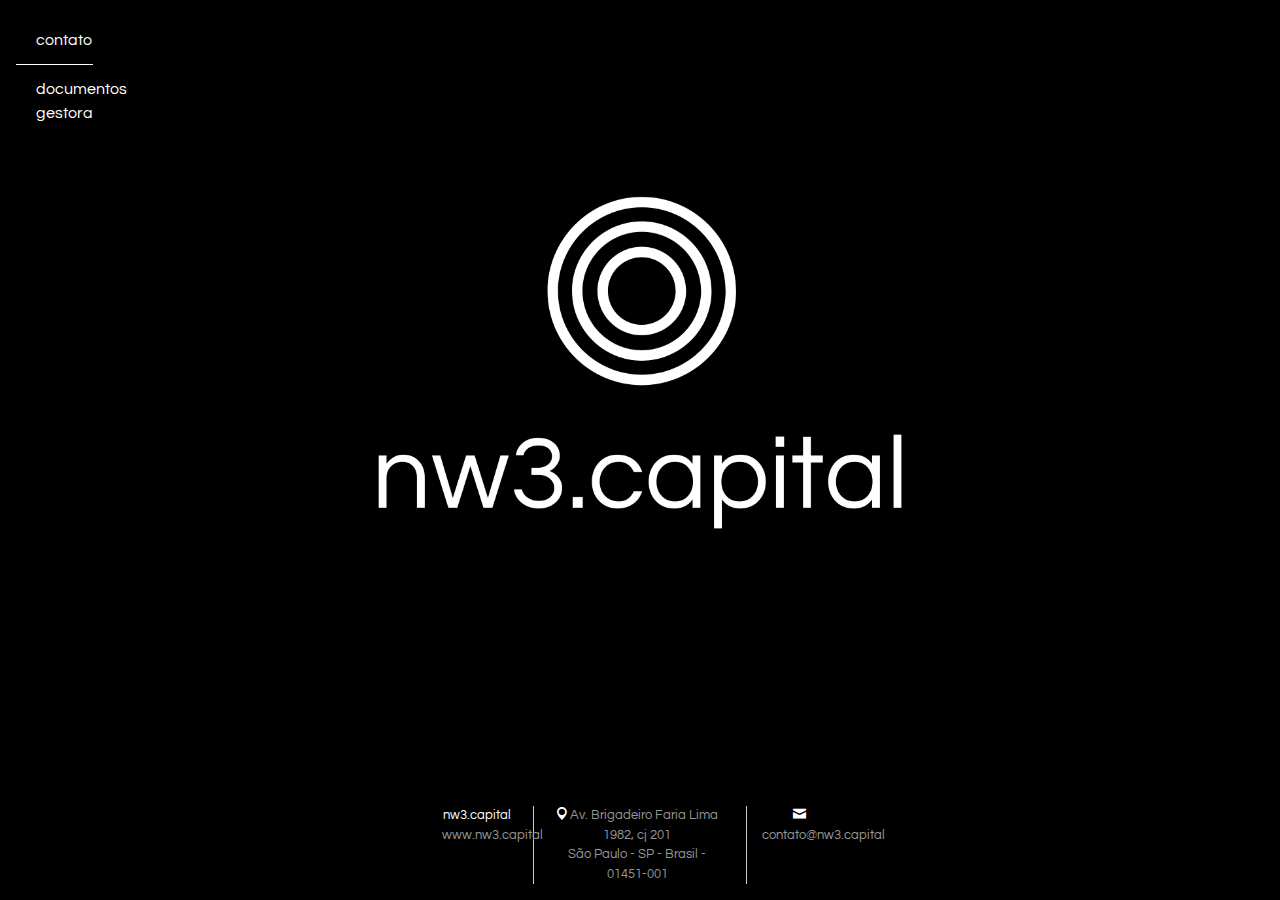
<file: index.html>
<!doctype html>
<html lang="pt-br">
  <head>
    <meta charset="utf-8">
    <meta name="viewport" content="width=device-width, initial-scale=1, shrink-to-fit=no">
    <meta name="description" content="">
    <meta name="author" content="">
    
    <title>nw3 capital</title>

    <!-- Bootstrap core CSS -->
    <link href="css/bootstrap.min.css" rel="stylesheet">
    <link href="css/open-iconic-bootstrap.css" rel="stylesheet">

    <!-- Custom styles for this template -->
    <link href="css/cover.css" rel="stylesheet">
    <link href="https://fonts.googleapis.com/css?family=Questrial" rel="stylesheet">
    
    <!-- Global site tag (gtag.js) - Google Analytics -->
    <script async src="https://www.googletagmanager.com/gtag/js?id=UA-118889282-1"></script>
    <script>
      window.dataLayer = window.dataLayer || [];
      function gtag(){dataLayer.push(arguments);}
      gtag('js', new Date());

      gtag('config', 'UA-118889282-1');
    </script>

    
  </head>

  <body class="text-center">


    <div class="container-fluid d-flex w-100 h-100 p-3 mx-auto flex-column">

      <div class="row">
        <div class="col-md-1">
          <ul class="list-group list-group-flush">
            <li class="list-group-item first-menu"><a style="color: white;" href="mailto:contato@nw3.capital">contato</a></li>
            <li class="list-group-item first-menu">
                <a style="color: white;" data-toggle="collapse" href="#documents" role="button" aria-expanded="false" aria-controls="documents">documentos gestora</a>
            </li>
          
        </ul>
        </div>
      </div>
      <div class="row">
        <div class="col-md-3">
          <div id="documents" class="collapse" style="position: absolute;">
                <ul class="list-group list-group-flush">
                  <li class="list-group-item text-left documents-menu"><a target="_blank" style="color: white;" href="files/NW3 Capital - Código de Ética.pdf"><span class="oi oi-document"></span> Código de Ética</a></li>
                  <li class="list-group-item text-left documents-menu"><a target="_blank" style="color: white;" href="files/NW3 Capital - Política de Distribuição.pdf"><span class="oi oi-document"></span> Política de Distribuição</a></li>
                  <li class="list-group-item text-left documents-menu"><a target="_blank" style="color: white;" href="files/NW3 Capital - Política de Gestão de Risco.pdf"><span class="oi oi-document"></span> Política de Gestão de Risco</a></li>
                  <li class="list-group-item text-left documents-menu"><a target="_blank" style="color: white;" href="files/NW3 Capital - Política de Negociação de Valores Mobiliários por Administradores.pdf"><span class="oi oi-document"></span> Política de Negociação de Valores Mobiliários por Administradores, Empregados, Colaboradores e pela Própria Empresa</a></li>
                  <li class="list-group-item text-left documents-menu"><a target="_blank" style="color: white;" href="files/NW3 Capital - Política de Prevenção e Combate à Lavagem de Dinheiro PLD.pdf"><span class="oi oi-document"></span> Política de Prevenção e Combate à Lavagem de Dinheiro (PLD)</a></li>
                  <li class="list-group-item text-left documents-menu"><a target="_blank" style="color: white;" href="files/NW3 Capital - Política de Rateio e Divisão de Ordens.pdf"><span class="oi oi-document"></span> Política de Rateio e Divisão de Ordens</a></li>
                  <li class="list-group-item text-left documents-menu"><a target="_blank" style="color: white;" href="files/NW3 Capital - Política de Regras, Procedimentos e Descrição dos Controle.pdf"><span class="oi oi-document"></span> Política de Regras, Procedimentos e Descrição dos Controles Internos (ICVM 558)</a></li>
                  <li class="list-group-item text-left documents-menu"><a target="_blank" style="color: white;" href="files/NW3 Capital - Formulário de Referência.pdf"><span class="oi oi-document"></span> Formulário de referência</a></li>              
                </ul> 
              </div>
        </div>
      </div>



      <main role="main" class="inner cover">
        


        <div class="text-center">
          <img src="img/nw3.capital-logo-white on black.png" style="max-height: 450px" class="img-fluid">  
        </div>
        
        <h1 class="display-1" style="display: none;">nw3.capital nw3 capital</h1>

<div class="container">
        <div class="row justify-content-center">
        </div>
        
</div>    
      </main>

      <footer class="mastfoot mt-auto">
        <div class="inner">
          <div class="row justify-content-center">
            <div class="col-sm-1" style="padding-right:20px; border-right: 1px solid #ccc;">
              <span style="color: white">nw3.capital</span><br />
              <a href="http://nw3.capital">www.nw3.capital</a>
            </div>
            <div class="col-sm-2" style="padding-right:20px; border-right: 1px solid #ccc;">
              <span class="oi oi-map-marker" style="color: white"></span>
              <a href="https://www.google.com.br/maps/place/Av.+Brg.+Faria+Lima,+1982+-+201+-+Jardim+Paulistano,+São+Paulo+-+SP,+01451-001/@-23.5748144,-46.6916727,17z" target="_blank">
              Av. Brigadeiro Faria Lima 1982, cj 201 <br />
              São Paulo - SP - Brasil - 01451-001  
              </a>
            </div>
            <div class="col-sm-1">
              <span class="oi oi-envelope-closed" style="color: white"></span>
              <a href="mailto:contato@nw3.capital">contato@nw3.capital</a>
            </div>
          </div>
        </div>
      </footer>
    </div>


    <!-- Bootstrap core JavaScript
    ================================================== -->
    <!-- Placed at the end of the document so the pages load faster -->
    <script src="https://code.jquery.com/jquery-3.3.1.slim.min.js" integrity="sha384-q8i/X+965DzO0rT7abK41JStQIAqVgRVzpbzo5smXKp4YfRvH+8abtTE1Pi6jizo" crossorigin="anonymous"></script>
    <script>window.jQuery || document.write('<script src="js/vendor/jquery-slim.min.js"><\/script>')</script>
    <script src="js/bootstrap.min.js"></script>
  </body>
</html>
</file>
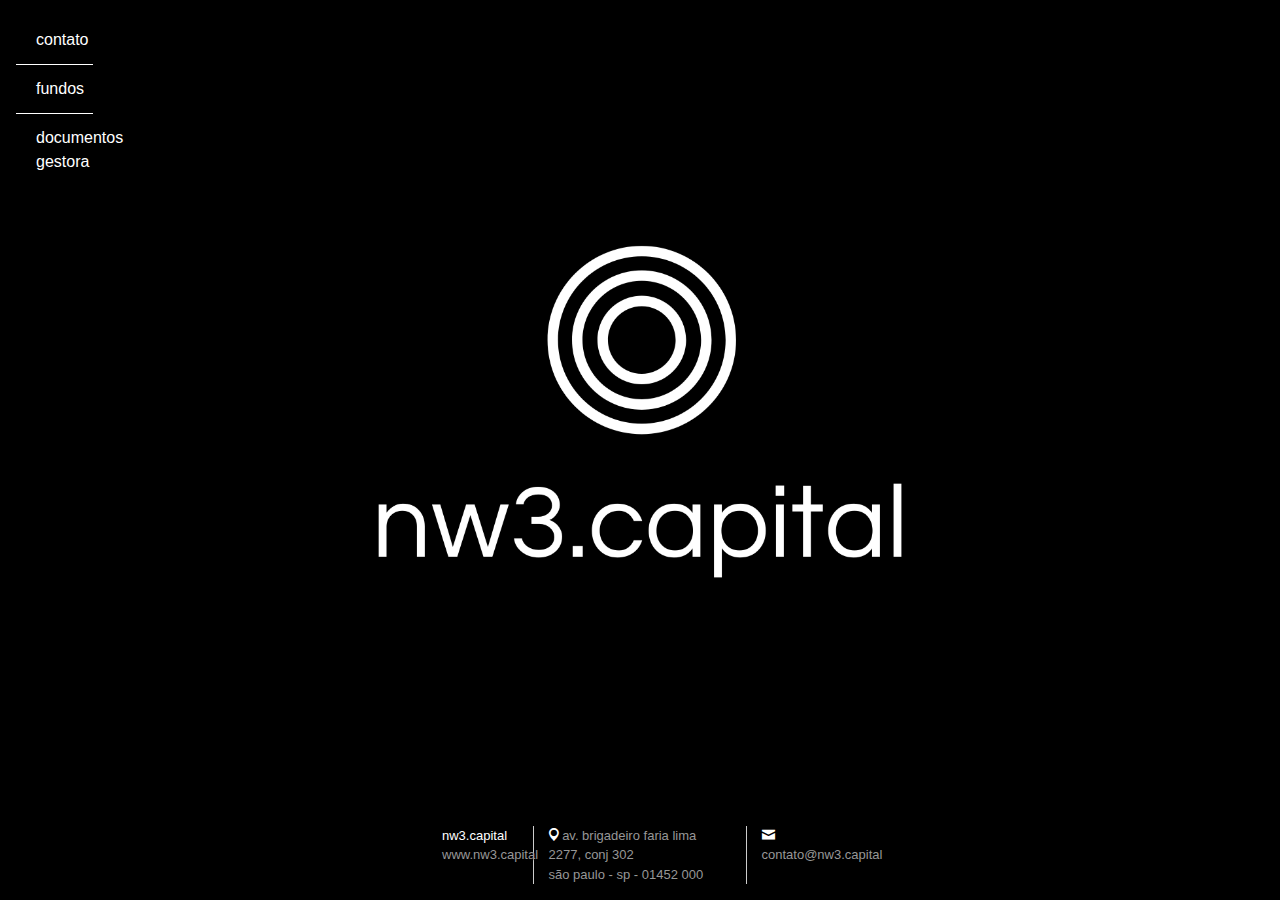
<file: new/index.html>
﻿<!doctype html>
<html lang="pt-br">
	<head>
		<meta charset="utf-8">
		<meta name="viewport" content="width=device-width, initial-scale=1, shrink-to-fit=no">
		<meta name="description" content="">
		<meta name="author" content="">

		<title>nw3 capital</title>

		<link href="css/bootstrap.min.css" rel="stylesheet">
		<link href="css/open-iconic-bootstrap.css" rel="stylesheet">
		<link href="css/cover.css" rel="stylesheet">
		<link rel='stylesheet' id='mfn-shortcodes-css' href='css/nw3.css' type='text/css' media='all' />
		<link rel='stylesheet' id='style-css' href='http://www.leste.com/pt/wp-content/themes/betheme/style.css?ver=8.2.1' type='text/css' media='all' />
		<link rel='stylesheet' id='mfn-icons-css' href='http://www.leste.com/pt/wp-content/themes/betheme/fonts/mfn-icons.css?ver=8.2.1' type='text/css' media='all' />
		<link rel='stylesheet' id='mfn-grid-css' href='http://www.leste.com/pt/wp-content/themes/betheme/css/grid.css?ver=8.2.1' type='text/css' media='all' />
		<link rel='stylesheet' id='mfn-variables-css' href='http://www.leste.com/pt/wp-content/themes/betheme/css/variables.css?ver=8.2.1' type='text/css' media='all' />
		<link rel='stylesheet' id='mfn-style-simple-css' href='http://www.leste.com/pt/wp-content/themes/betheme/css/style-simple.css?ver=8.2.1' type='text/css' media='all' />
		<link rel='stylesheet' id='mfn-responsive-1240-css' href='http://www.leste.com/pt/wp-content/themes/betheme/css/responsive-1240.css?ver=8.2.1' type='text/css' media='all' />
		<link rel='stylesheet' id='mfn-style-php-css' href='http://www.leste.com/pt/wp-content/themes/betheme/style.php?ver=8.2.1' type='text/css' media='all' />
		<link rel='stylesheet' id='mfn-custom-css' href='http://www.leste.com/pt/wp-content/themes/betheme/css/custom.css?ver=8.2.1' type='text/css' media='all' />
		<link rel='stylesheet' id='js_composer_front-css' href='http://www.leste.com/pt/wp-content/plugins/js_composer/assets/css/js_composer.min.css?ver=4.11.2.1' type='text/css' media='all' />
		
		<script type='text/javascript' src='http://www.leste.com/pt/wp-includes/js/jquery/jquery.js?ver=1.12.4'></script>
		<script type='text/javascript' src='http://www.leste.com/pt/wp-includes/js/jquery/jquery-migrate.js?ver=1.4.1'></script>
		<script type='text/javascript' src='http://www.leste.com/pt/wp-content/plugins/revslider/rs-plugin/js/jquery.themepunch.tools.min.js?ver=4.6.93'></script>
		<script type='text/javascript' src='http://www.leste.com/pt/wp-content/plugins/revslider/rs-plugin/js/jquery.themepunch.revolution.min.js?ver=4.6.93'></script>
		<script type='text/javascript' src='https://code.jquery.com/jquery-3.1.1.min.js'></script>	
		
		<style type="text/css" data-type="vc_shortcodes-custom-css">.vc_custom_1445953929214{margin-top: 0px !important;margin-right: 0px !important;margin-bottom: 0px !important;margin-left: 0px !important;border-top-width: 0px !important;border-right-width: 0px !important;border-bottom-width: 0px !important;border-left-width: 0px !important;padding-top: 0px !important;padding-right: 0px !important;padding-bottom: 60px !important;padding-left: 0px !important;}.vc_custom_1462815816183{margin-top: 0px !important;margin-right: 0px !important;margin-bottom: 0px !important;margin-left: 0px !important;border-top-width: 0px !important;border-right-width: 0px !important;border-bottom-width: 0px !important;border-left-width: 0px !important;padding-top: 0px !important;padding-right: 0px !important;padding-bottom: 0px !important;padding-left: 0px !important;}.vc_custom_1513892609458{margin-top: 0px !important;margin-right: 0px !important;margin-bottom: 0px !important;margin-left: 0px !important;border-top-width: 0px !important;border-right-width: 0px !important;border-bottom-width: 0px !important;border-left-width: 0px !important;padding-top: 50px !important;padding-right: 30px !important;padding-bottom: 50px !important;padding-left: 30px !important;background-color: #e7ecee !important;}.vc_custom_1513892613890{margin-top: 0px !important;margin-right: 0px !important;margin-bottom: 0px !important;margin-left: 0px !important;border-top-width: 0px !important;border-right-width: 0px !important;border-bottom-width: 0px !important;border-left-width: 0px !important;padding-top: 50px !important;padding-right: 30px !important;padding-bottom: 50px !important;padding-left: 30px !important;background-color: #e7ecee !important;}.vc_custom_1513892619457{margin-top: 0px !important;margin-right: 0px !important;margin-bottom: 0px !important;margin-left: 0px !important;border-top-width: 0px !important;border-right-width: 0px !important;border-bottom-width: 0px !important;border-left-width: 0px !important;padding-top: 50px !important;padding-right: 30px !important;padding-bottom: 50px !important;padding-left: 30px !important;background-color: #e7ecee !important;}.vc_custom_1499792028669{border-bottom-width: 0px !important;background-color: #e7ecee !important;border-bottom-color: #82bad0 !important;border-bottom-style: solid !important;}.vc_custom_1499793477412{margin-top: 0px !important;margin-right: 0px !important;margin-bottom: 0px !important;margin-left: 0px !important;border-top-width: 1px !important;border-right-width: 0px !important;border-bottom-width: 0px !important;border-left-width: 0px !important;padding-top: 0px !important;padding-right: 0px !important;padding-bottom: 0px !important;padding-left: 0px !important;background-color: #80b9d1 !important;border-left-color: #ffffff !important;border-left-style: solid !important;border-right-color: #ffffff !important;border-right-style: solid !important;border-top-color: #ffffff !important;border-top-style: solid !important;border-bottom-color: #ffffff !important;border-bottom-style: solid !important;}.vc_custom_1499792499216{background-color: #e7ecee !important;}.vc_custom_1499792028669{border-bottom-width: 0px !important;background-color: #e7ecee !important;border-bottom-color: #82bad0 !important;border-bottom-style: solid !important;}.vc_custom_1499792152283{margin-top: 0px !important;margin-right: 0px !important;margin-bottom: 0px !important;margin-left: 0px !important;border-top-width: 1px !important;border-right-width: 0px !important;border-bottom-width: 0px !important;border-left-width: 0px !important;padding-top: 0px !important;padding-right: 0px !important;padding-bottom: 0px !important;padding-left: 0px !important;background-color: #80b9d1 !important;border-left-color: #ffffff !important;border-left-style: solid !important;border-right-color: #ffffff !important;border-right-style: solid !important;border-top-color: #ffffff !important;border-top-style: solid !important;border-bottom-color: #ffffff !important;border-bottom-style: solid !important;}.vc_custom_1499792531190{background-color: #e7ecee !important;}.vc_custom_1499809999420{margin-top: 0px !important;margin-right: 0px !important;margin-bottom: 0px !important;margin-left: 0px !important;border-top-width: 2px !important;border-right-width: 0px !important;border-bottom-width: 2px !important;border-left-width: 0px !important;padding-top: 0px !important;padding-right: 0px !important;padding-bottom: 0px !important;padding-left: 0px !important;background-color: #e7ecee !important;border-left-color: #82bad0 !important;border-left-style: solid !important;border-right-color: #82bad0 !important;border-right-style: solid !important;border-top-color: #82bad0 !important;border-top-style: solid !important;border-bottom-color: #82bad0 !important;border-bottom-style: solid !important;}.vc_custom_1499791689032{margin-top: 0px !important;margin-right: 0px !important;margin-bottom: 0px !important;margin-left: 0px !important;border-top-width: 0px !important;border-right-width: 0px !important;border-bottom-width: 0px !important;border-left-width: 0px !important;padding-top: 0px !important;padding-right: 0px !important;padding-bottom: 0px !important;padding-left: 0px !important;}.vc_custom_1500408686953{margin-top: 0px !important;margin-right: 0px !important;margin-bottom: 0px !important;margin-left: 0px !important;border-top-width: 0px !important;border-right-width: 0px !important;border-bottom-width: 0px !important;border-left-width: 0px !important;padding-top: 0px !important;padding-right: 0px !important;padding-bottom: 0px !important;padding-left: 0px !important;}.vc_custom_1445455135335{margin-top: 0px !important;margin-right: 0px !important;margin-bottom: 0px !important;margin-left: 0px !important;border-top-width: 0px !important;border-right-width: 0px !important;border-bottom-width: 0px !important;border-left-width: 0px !important;padding-top: 30px !important;padding-right: 30px !important;padding-bottom: 30px !important;padding-left: 30px !important;background-color: #e7ecee !important;}.vc_custom_1445441963692{margin-top: 0px !important;margin-right: 0px !important;margin-bottom: 0px !important;margin-left: 0px !important;border-top-width: 0px !important;border-right-width: 0px !important;border-bottom-width: 0px !important;border-left-width: 0px !important;padding-top: 30px !important;padding-right: 30px !important;padding-bottom: 30px !important;padding-left: 30px !important;background-color: #ffffff !important;}.vc_custom_1445442449911{margin-top: 0px !important;margin-right: 0px !important;margin-bottom: 0px !important;margin-left: 0px !important;border-top-width: 0px !important;border-right-width: 0px !important;border-bottom-width: 0px !important;border-left-width: 0px !important;padding-right: 0px !important;padding-bottom: 15px !important;padding-left: 0px !important;}.vc_custom_1445441816310{margin-right: 0px !important;margin-bottom: 0px !important;margin-left: 0px !important;border-top-width: 0px !important;border-right-width: 0px !important;border-bottom-width: 0px !important;border-left-width: 0px !important;padding-top: 0px !important;padding-right: 0px !important;padding-bottom: 0px !important;padding-left: 7px !important;}.vc_custom_1531171388055{margin-top: 0px !important;margin-bottom: 0px !important;border-top-width: 0px !important;border-right-width: 0px !important;border-bottom-width: 0px !important;border-left-width: 0px !important;padding-top: 0px !important;padding-bottom: 0px !important;}.vc_custom_1499791689032{margin-top: 0px !important;margin-right: 0px !important;margin-bottom: 0px !important;margin-left: 0px !important;border-top-width: 0px !important;border-right-width: 0px !important;border-bottom-width: 0px !important;border-left-width: 0px !important;padding-top: 0px !important;padding-right: 0px !important;padding-bottom: 0px !important;padding-left: 0px !important;}.vc_custom_1500408674537{margin-top: 0px !important;margin-right: 0px !important;margin-bottom: 0px !important;margin-left: 0px !important;border-top-width: 0px !important;border-right-width: 0px !important;border-bottom-width: 0px !important;border-left-width: 0px !important;padding-top: 0px !important;padding-right: 0px !important;padding-bottom: 0px !important;padding-left: 0px !important;}.vc_custom_1445455135335{margin-top: 0px !important;margin-right: 0px !important;margin-bottom: 0px !important;margin-left: 0px !important;border-top-width: 0px !important;border-right-width: 0px !important;border-bottom-width: 0px !important;border-left-width: 0px !important;padding-top: 30px !important;padding-right: 30px !important;padding-bottom: 30px !important;padding-left: 30px !important;background-color: #e7ecee !important;}.vc_custom_1445441963692{margin-top: 0px !important;margin-right: 0px !important;margin-bottom: 0px !important;margin-left: 0px !important;border-top-width: 0px !important;border-right-width: 0px !important;border-bottom-width: 0px !important;border-left-width: 0px !important;padding-top: 30px !important;padding-right: 30px !important;padding-bottom: 30px !important;padding-left: 30px !important;background-color: #ffffff !important;}.vc_custom_1445442449911{margin-top: 0px !important;margin-right: 0px !important;margin-bottom: 0px !important;margin-left: 0px !important;border-top-width: 0px !important;border-right-width: 0px !important;border-bottom-width: 0px !important;border-left-width: 0px !important;padding-right: 0px !important;padding-bottom: 15px !important;padding-left: 0px !important;}.vc_custom_1445441816310{margin-right: 0px !important;margin-bottom: 0px !important;margin-left: 0px !important;border-top-width: 0px !important;border-right-width: 0px !important;border-bottom-width: 0px !important;border-left-width: 0px !important;padding-top: 0px !important;padding-right: 0px !important;padding-bottom: 0px !important;padding-left: 7px !important;}.vc_custom_1531167452964{margin-top: 0px !important;margin-bottom: 0px !important;border-top-width: 0px !important;border-right-width: 0px !important;border-bottom-width: 0px !important;border-left-width: 0px !important;padding-top: 0px !important;padding-bottom: 0px !important;}.vc_custom_1499797280269{margin-top: 0px !important;margin-right: 0px !important;margin-bottom: 0px !important;margin-left: 0px !important;border-top-width: 0px !important;border-right-width: 0px !important;border-bottom-width: 0px !important;border-left-width: 0px !important;padding-top: 0px !important;padding-right: 0px !important;padding-bottom: 0px !important;padding-left: 0px !important;background-color: #e7ecee !important;}.vc_custom_1499792028669{border-bottom-width: 0px !important;background-color: #e7ecee !important;border-bottom-color: #82bad0 !important;border-bottom-style: solid !important;}.vc_custom_1499793477412{margin-top: 0px !important;margin-right: 0px !important;margin-bottom: 0px !important;margin-left: 0px !important;border-top-width: 1px !important;border-right-width: 0px !important;border-bottom-width: 0px !important;border-left-width: 0px !important;padding-top: 0px !important;padding-right: 0px !important;padding-bottom: 0px !important;padding-left: 0px !important;background-color: #80b9d1 !important;border-left-color: #ffffff !important;border-left-style: solid !important;border-right-color: #ffffff !important;border-right-style: solid !important;border-top-color: #ffffff !important;border-top-style: solid !important;border-bottom-color: #ffffff !important;border-bottom-style: solid !important;}.vc_custom_1499792499216{background-color: #e7ecee !important;}.vc_custom_1499792028669{border-bottom-width: 0px !important;background-color: #e7ecee !important;border-bottom-color: #82bad0 !important;border-bottom-style: solid !important;}.vc_custom_1499792152283{margin-top: 0px !important;margin-right: 0px !important;margin-bottom: 0px !important;margin-left: 0px !important;border-top-width: 1px !important;border-right-width: 0px !important;border-bottom-width: 0px !important;border-left-width: 0px !important;padding-top: 0px !important;padding-right: 0px !important;padding-bottom: 0px !important;padding-left: 0px !important;background-color: #80b9d1 !important;border-left-color: #ffffff !important;border-left-style: solid !important;border-right-color: #ffffff !important;border-right-style: solid !important;border-top-color: #ffffff !important;border-top-style: solid !important;border-bottom-color: #ffffff !important;border-bottom-style: solid !important;}.vc_custom_1499792531190{background-color: #e7ecee !important;}.vc_custom_1499809999420{margin-top: 0px !important;margin-right: 0px !important;margin-bottom: 0px !important;margin-left: 0px !important;border-top-width: 2px !important;border-right-width: 0px !important;border-bottom-width: 2px !important;border-left-width: 0px !important;padding-top: 0px !important;padding-right: 0px !important;padding-bottom: 0px !important;padding-left: 0px !important;background-color: #e7ecee !important;border-left-color: #82bad0 !important;border-left-style: solid !important;border-right-color: #82bad0 !important;border-right-style: solid !important;border-top-color: #82bad0 !important;border-top-style: solid !important;border-bottom-color: #82bad0 !important;border-bottom-style: solid !important;}.vc_custom_1499791689032{margin-top: 0px !important;margin-right: 0px !important;margin-bottom: 0px !important;margin-left: 0px !important;border-top-width: 0px !important;border-right-width: 0px !important;border-bottom-width: 0px !important;border-left-width: 0px !important;padding-top: 0px !important;padding-right: 0px !important;padding-bottom: 0px !important;padding-left: 0px !important;}.vc_custom_1500408686953{margin-top: 0px !important;margin-right: 0px !important;margin-bottom: 0px !important;margin-left: 0px !important;border-top-width: 0px !important;border-right-width: 0px !important;border-bottom-width: 0px !important;border-left-width: 0px !important;padding-top: 0px !important;padding-right: 0px !important;padding-bottom: 0px !important;padding-left: 0px !important;}.vc_custom_1445455135335{margin-top: 0px !important;margin-right: 0px !important;margin-bottom: 0px !important;margin-left: 0px !important;border-top-width: 0px !important;border-right-width: 0px !important;border-bottom-width: 0px !important;border-left-width: 0px !important;padding-top: 30px !important;padding-right: 30px !important;padding-bottom: 30px !important;padding-left: 30px !important;background-color: #e7ecee !important;}.vc_custom_1445441963692{margin-top: 0px !important;margin-right: 0px !important;margin-bottom: 0px !important;margin-left: 0px !important;border-top-width: 0px !important;border-right-width: 0px !important;border-bottom-width: 0px !important;border-left-width: 0px !important;padding-top: 30px !important;padding-right: 30px !important;padding-bottom: 30px !important;padding-left: 30px !important;background-color: #ffffff !important;}.vc_custom_1445442449911{margin-top: 0px !important;margin-right: 0px !important;margin-bottom: 0px !important;margin-left: 0px !important;border-top-width: 0px !important;border-right-width: 0px !important;border-bottom-width: 0px !important;border-left-width: 0px !important;padding-right: 0px !important;padding-bottom: 15px !important;padding-left: 0px !important;}.vc_custom_1445441816310{margin-right: 0px !important;margin-bottom: 0px !important;margin-left: 0px !important;border-top-width: 0px !important;border-right-width: 0px !important;border-bottom-width: 0px !important;border-left-width: 0px !important;padding-top: 0px !important;padding-right: 0px !important;padding-bottom: 0px !important;padding-left: 7px !important;}.vc_custom_1515694428721{margin-top: 0px !important;margin-bottom: 0px !important;border-top-width: 0px !important;border-right-width: 0px !important;border-bottom-width: 0px !important;border-left-width: 0px !important;padding-top: 0px !important;padding-bottom: 0px !important;}.vc_custom_1499791689032{margin-top: 0px !important;margin-right: 0px !important;margin-bottom: 0px !important;margin-left: 0px !important;border-top-width: 0px !important;border-right-width: 0px !important;border-bottom-width: 0px !important;border-left-width: 0px !important;padding-top: 0px !important;padding-right: 0px !important;padding-bottom: 0px !important;padding-left: 0px !important;}.vc_custom_1500408674537{margin-top: 0px !important;margin-right: 0px !important;margin-bottom: 0px !important;margin-left: 0px !important;border-top-width: 0px !important;border-right-width: 0px !important;border-bottom-width: 0px !important;border-left-width: 0px !important;padding-top: 0px !important;padding-right: 0px !important;padding-bottom: 0px !important;padding-left: 0px !important;}.vc_custom_1445455135335{margin-top: 0px !important;margin-right: 0px !important;margin-bottom: 0px !important;margin-left: 0px !important;border-top-width: 0px !important;border-right-width: 0px !important;border-bottom-width: 0px !important;border-left-width: 0px !important;padding-top: 30px !important;padding-right: 30px !important;padding-bottom: 30px !important;padding-left: 30px !important;background-color: #e7ecee !important;}.vc_custom_1445441963692{margin-top: 0px !important;margin-right: 0px !important;margin-bottom: 0px !important;margin-left: 0px !important;border-top-width: 0px !important;border-right-width: 0px !important;border-bottom-width: 0px !important;border-left-width: 0px !important;padding-top: 30px !important;padding-right: 30px !important;padding-bottom: 30px !important;padding-left: 30px !important;background-color: #ffffff !important;}.vc_custom_1445442449911{margin-top: 0px !important;margin-right: 0px !important;margin-bottom: 0px !important;margin-left: 0px !important;border-top-width: 0px !important;border-right-width: 0px !important;border-bottom-width: 0px !important;border-left-width: 0px !important;padding-right: 0px !important;padding-bottom: 15px !important;padding-left: 0px !important;}.vc_custom_1445441816310{margin-right: 0px !important;margin-bottom: 0px !important;margin-left: 0px !important;border-top-width: 0px !important;border-right-width: 0px !important;border-bottom-width: 0px !important;border-left-width: 0px !important;padding-top: 0px !important;padding-right: 0px !important;padding-bottom: 0px !important;padding-left: 7px !important;}.vc_custom_1515694538600{margin-top: 0px !important;margin-bottom: 0px !important;border-top-width: 0px !important;border-right-width: 0px !important;border-bottom-width: 0px !important;border-left-width: 0px !important;padding-top: 0px !important;padding-bottom: 0px !important;}.vc_custom_1499797280269{margin-top: 0px !important;margin-right: 0px !important;margin-bottom: 0px !important;margin-left: 0px !important;border-top-width: 0px !important;border-right-width: 0px !important;border-bottom-width: 0px !important;border-left-width: 0px !important;padding-top: 0px !important;padding-right: 0px !important;padding-bottom: 0px !important;padding-left: 0px !important;background-color: #e7ecee !important;}.vc_custom_1499799069376{padding-bottom: 2px !important;background-color: #e7ecee !important;}.vc_custom_1529442072100{margin-top: 0px !important;margin-right: 0px !important;margin-left: 0px !important;border-top-width: 1px !important;border-right-width: 0px !important;border-bottom-width: 0px !important;border-left-width: 0px !important;padding-top: 0px !important;padding-right: 0px !important;padding-bottom: 0px !important;padding-left: 0px !important;background-color: #80b9d1 !important;}.vc_custom_1529433612664{background-color: #e7ecee !important;}.vc_custom_1529442104940{margin-top: 0px !important;margin-right: 0px !important;margin-bottom: 0px !important;margin-left: 0px !important;border-top-width: 1px !important;border-right-width: 0px !important;border-bottom-width: 0px !important;border-left-width: 0px !important;padding-top: 0px !important;padding-right: 0px !important;padding-bottom: 0px !important;padding-left: 0px !important;background-color: #80b9d1 !important;}.vc_custom_1529433612664{background-color: #e7ecee !important;}.vc_custom_1445455135335{margin-top: 0px !important;margin-right: 0px !important;margin-bottom: 0px !important;margin-left: 0px !important;border-top-width: 0px !important;border-right-width: 0px !important;border-bottom-width: 0px !important;border-left-width: 0px !important;padding-top: 30px !important;padding-right: 30px !important;padding-bottom: 30px !important;padding-left: 30px !important;background-color: #e7ecee !important;}.vc_custom_1445441963692{margin-top: 0px !important;margin-right: 0px !important;margin-bottom: 0px !important;margin-left: 0px !important;border-top-width: 0px !important;border-right-width: 0px !important;border-bottom-width: 0px !important;border-left-width: 0px !important;padding-top: 30px !important;padding-right: 30px !important;padding-bottom: 30px !important;padding-left: 30px !important;background-color: #ffffff !important;}.vc_custom_1445442449911{margin-top: 0px !important;margin-right: 0px !important;margin-bottom: 0px !important;margin-left: 0px !important;border-top-width: 0px !important;border-right-width: 0px !important;border-bottom-width: 0px !important;border-left-width: 0px !important;padding-right: 0px !important;padding-bottom: 15px !important;padding-left: 0px !important;}.vc_custom_1445441816310{margin-right: 0px !important;margin-bottom: 0px !important;margin-left: 0px !important;border-top-width: 0px !important;border-right-width: 0px !important;border-bottom-width: 0px !important;border-left-width: 0px !important;padding-top: 0px !important;padding-right: 0px !important;padding-bottom: 0px !important;padding-left: 7px !important;}.vc_custom_1514376234350{margin-top: 0px !important;margin-bottom: 0px !important;border-top-width: 0px !important;border-right-width: 0px !important;border-bottom-width: 0px !important;border-left-width: 0px !important;padding-top: 0px !important;padding-bottom: 0px !important;}.vc_custom_1445455135335{margin-top: 0px !important;margin-right: 0px !important;margin-bottom: 0px !important;margin-left: 0px !important;border-top-width: 0px !important;border-right-width: 0px !important;border-bottom-width: 0px !important;border-left-width: 0px !important;padding-top: 30px !important;padding-right: 30px !important;padding-bottom: 30px !important;padding-left: 30px !important;background-color: #e7ecee !important;}.vc_custom_1445441963692{margin-top: 0px !important;margin-right: 0px !important;margin-bottom: 0px !important;margin-left: 0px !important;border-top-width: 0px !important;border-right-width: 0px !important;border-bottom-width: 0px !important;border-left-width: 0px !important;padding-top: 30px !important;padding-right: 30px !important;padding-bottom: 30px !important;padding-left: 30px !important;background-color: #ffffff !important;}.vc_custom_1445442449911{margin-top: 0px !important;margin-right: 0px !important;margin-bottom: 0px !important;margin-left: 0px !important;border-top-width: 0px !important;border-right-width: 0px !important;border-bottom-width: 0px !important;border-left-width: 0px !important;padding-right: 0px !important;padding-bottom: 15px !important;padding-left: 0px !important;}.vc_custom_1445441816310{margin-right: 0px !important;margin-bottom: 0px !important;margin-left: 0px !important;border-top-width: 0px !important;border-right-width: 0px !important;border-bottom-width: 0px !important;border-left-width: 0px !important;padding-top: 0px !important;padding-right: 0px !important;padding-bottom: 0px !important;padding-left: 7px !important;}.vc_custom_1529439606748{margin-top: 0px !important;margin-bottom: 0px !important;border-top-width: 0px !important;border-right-width: 0px !important;border-bottom-width: 0px !important;border-left-width: 0px !important;padding-top: 0px !important;padding-bottom: 0px !important;}.vc_custom_1445352428106{padding-top: 40px !important;padding-bottom: 40px !important;}</style><noscript><style type="text/css"> .wpb_animate_when_almost_visible { opacity: 1; }</style></noscript>
  </head>

<body>

    <div class="container-fluid d-flex w-100 h-100 p-3 mx-auto flex-column">
	
		<!-- Menu lateral -->
        <div class="row">
            <div class="col-md-1">
                <ul class="list-group list-group-flush">
                    <li class="list-group-item first-menu"><a style="color: white;" href="mailto:contato@nw3.capital">contato</a></li>
                    <li class="list-group-item first-menu">
                        <a style="color: white;" href="#" onclick="fundos();" >fundos</a>
                    </li>
                    <li class="list-group-item first-menu">
                        <a style="color: white;" href="#" onclick="documents();" >documentos gestora</a>
                    </li>
                </ul>
            </div>
        </div>

		<!-- Lista de arquivos da NW3 -->
        <div class="row">
            <div class="col-md-3">
                <div id="documents" class="collapse" style="display: none;  position: absolute;">
                    <ul class="list-group list-group-flush">
                        <li class="list-group-item text-left documents-menu"><a target="_blank" style="color: white;" href="files/NW3 Capital - Código de Ética.pdf"><span class="oi oi-document"></span> Código de Ética</a></li>
                        <li class="list-group-item text-left documents-menu"><a target="_blank" style="color: white;" href="files/NW3 Capital - Política de Distribuição.pdf"><span class="oi oi-document"></span> Política de Distribuição</a></li>
                        <li class="list-group-item text-left documents-menu"><a target="_blank" style="color: white;" href="files/NW3 Capital - Política de Gestão de Risco.pdf"><span class="oi oi-document"></span> Política de Gestão de Risco</a></li>
                        <li class="list-group-item text-left documents-menu"><a target="_blank" style="color: white;" href="files/NW3 Capital - Política de Negociação de Valores Mobiliários por Administradores.pdf"><span class="oi oi-document"></span> Política de Negociação de Valores Mobiliários por Administradores, Empregados, Colaboradores e pela Própria Empresa</a></li>
                        <li class="list-group-item text-left documents-menu"><a target="_blank" style="color: white;" href="files/NW3 Capital - Política de Prevenção e Combate à Lavagem de Dinheiro PLD.pdf"><span class="oi oi-document"></span> Política de Prevenção e Combate à Lavagem de Dinheiro (PLD)</a></li>
                        <li class="list-group-item text-left documents-menu"><a target="_blank" style="color: white;" href="files/NW3 Capital - Política de Rateio e Divisão de Ordens.pdf"><span class="oi oi-document"></span> Política de Rateio e Divisão de Ordens</a></li>
                        <li class="list-group-item text-left documents-menu"><a target="_blank" style="color: white;" href="files/NW3 Capital - Política de Regras, Procedimentos e Descrição dos Controle.pdf"><span class="oi oi-document"></span> Política de Regras, Procedimentos e Descrição dos Controles Internos (ICVM 558)</a></li>
                        <li class="list-group-item text-left documents-menu"><a target="_blank" style="color: white;" href="files/NW3 Capital - Formulário de Referência.pdf"><span class="oi oi-document"></span> Formulário de referência</a></li>
                    </ul>
                </div>
            </div>
        </div>
		
		<!-- Logo NW3 -->
        <main role="main" class="inner cover">
            <div class="text-center">
                <img src="img/nw3.capital-logo-white on black.png" style="max-height: 450px" class="img-fluid" id="logo">
            </div>
            <h1 class="display-1" style="display: none;">nw3.capital nw3 capital</h1>
            <div class="container">
                <div class="row justify-content-center">
					<!-- Cotas e Regulamentos dos fundos -->
					<div class="content_wrapper clearfix" id="fundos" valign="center" align="center" style="display: none; width=50%">
						<div class="vc_col-sm-12">
							<div class="answer" style="display: block;">
								<div class="title" style="padding-top: 10px; padding-bottom: 10px;" align="center">Informações dos Fundos</div>
								
								<!--  -->
								<!-- Leste Event Driven FIC FIM -->
								<!--  -->
								
								<!-- table -->
								<div class="">
									<table id="table_for_list" order="0" width="100%" cellspacing="0" cellpadding="0">
										<tbody>
											<tr class="thead" bgcolor="silver">
												<th align="center" valign="middle" bgcolor="#e7ecee" style="text-transform: none;" class="td-1" width="400"><span style="color: #083c6a;" id="DataReferenciaFICFIM">Data Referência:</span></th>
												<th align="center" valign="middle" bgcolor="#e7ecee"><span style="color: #083c6a;" class="td-2" width="110">COTA</span></th>
												<th align="center" valign="middle" bgcolor="#e7ecee"><span style="color: #083c6a;" class="td-3" width="90">MÊS</span></th>
												<th align="center" valign="middle" bgcolor="#e7ecee"><span style="color: #083c6a;" class="td-4" width="90">ANO</span></th>
												<th align="center" valign="middle" bgcolor="#e7ecee"><span style="color: #083c6a;" class="td-5" width="150">ÚLTIMOS<br> 12 MESES</span></th>
												<th class="cell-height" align="center" valign="middle" bgcolor="#e7ecee" width="250">
													<span style="color: #083c6a;line-height: 1.5;">PATRIMÔNIO LÍQUIDO</span><br>
													<span class="font_small" style="color: #111111;line-height: 1.2;">valores expressos em milhões</span>
												</th>
												<th align="center" valign="middle" bgcolor="#e7ecee"><span style="color: #083c6a;" class="td-7">STATUS</span></th>
												<th align="center" valign="middle" bgcolor="#e7ecee"><span style="color: #083c6a;" class="td-7">Relatório Gerencial</span></th>
											</tr>
											<tr></tr>
											<tr class="tbody">
												<td id="name" align="center" valign="middle" bgcolor="#31445C" for="Nome" class="td-1" width="400"> Leste Event Driven FIC FIM</td>
												<td align="center" valign="middle" bgcolor="#31445C" for="Cota" class="td-2" width="110"><span style="color: #ffffff;" id="CotaFICFIM"></span></td>
												<td align="center" valign="middle" bgcolor="#31445C" for="Mes" class="td-3" width="90"><span style="color: #ffffff;" id="MesFICFIM"></span></td>
												<td align="center" valign="middle" bgcolor="#31445C" for="Ano" class="td-4" width="90"><span style="color: #ffffff;" id="AnoFICFIM"></span></td>
												<td align="center" valign="middle" bgcolor="#31445C" for="Dia" class="td-5" width="150"><span style="color: #ffffff;" id="Ultimos12MesesFICFIM"></span></td>
												<td class="cell-height" align="center" valign="middle" bgcolor="#31445C" width="250">
													<span style="color: #ffffff;" id="FundoFICFIM">Fundo R$ </span>
													<hr>
													<span style="color: #ffffff;" id="EstrategiaFICFIM">estratégia R$ </span>
												</td>
												<td align="center" valign="middle" bgcolor="#31445C" width="100"><span style="color: #ffffff;" class="td-7" id="StatusFICFIM"></span></td>
												<td align="center" valign="middle" bgcolor="#31445C"  width="200">
													<a href="files/LEDFICFIM/2018/Relatorio-Mensal-de-Gestao-Leste-Event-Driven-Setembro-2018.pdf" target="_blank">
														<img src="img/cv_icon_upload.png">
													</a>																
												</td>
											</tr>
											<tr></tr>
											<tr class="tbody">
												<td id="name" align="center" valign="middle" bgcolor="#31445C" for="Nome" class="td-1"  width="396"> Leste Event Driven Plus FIC FIM IE</td>
												<td align="center" valign="middle" bgcolor="#31445C" for="Cota" class="td-2" width="110"><span style="color: #ffffff;" id="CotaFICFIMIE"></span></td>
												<td align="center" valign="middle" bgcolor="#31445C" for="Mes" class="td-3" width="90"><span style="color: #ffffff;" id="MesFICFIMIE"></span></td>
												<td align="center" valign="middle" bgcolor="#31445C" for="Ano" class="td-4" width="88"><span style="color: #ffffff;" id="AnoFICFIMIE"></span></td>
												<td align="center" valign="middle" bgcolor="#31445C" for="Dia" class="td-5" width="150"><span style="color: #ffffff;" id="Ultimos12MesesFICFIMIE"></span></td>
												<td class="cell-height" align="center" valign="middle" bgcolor="#31445C" width="248">
													<span style="color: #ffffff;" id="FundoFICFIMIE">Fundo R$ </span>
													<hr>
													<span style="color: #ffffff;" id="EstrategiaFICFIMIE">estratégia R$ </span>
												</td>
												<td align="center" valign="middle" bgcolor="#31445C" width="100"><span style="color: #ffffff;" class="td-7" id="StatusFICFIMIE"></span></td>
												<td align="center" valign="middle" bgcolor="#31445C"  width="201">
													<a href="files/LEDFICFIMIE/2018/Relatorio-Mensal-de-Gestao-Leste-Event-Driven-Plus-Setembro-2018.pdf" target="_blank">
														<img src="img/cv_icon_upload.png">
													</a>																
												</td>
											</tr>		
											
											<tr class="tfooter" bgcolor="silver">
												<td align="center" valign="middle" class="td-1" width="368"><span style="color: #001f90;" id="INDEX"></span></td>
												<td align="center" valign="middle" class="td-2" width="108"></td>
												<td align="center" valign="middle" class="td-3" width="87"><span style="color: #001f90;" id="INDEXMES"></span></td>
												<td align="center" valign="middle" class="td-4" width="87"><span style="color: #001f90;" id="INDEXANO"></span></td>
												<td align="center" valign="middle" class="td-5" width="141" bgcolor="silver"><span style="color: #001f90;" id="INDEX12M"></span></td>
												<td class="cell-mascle" colspan="2" align="center" valign="middle" bgcolor="silver"></td>
												<td class="cell-mascle" colspan="2" align="center" valign="middle" bgcolor="silver"></td>
											</tr>														
										</tbody>
									</table>
								</div>
							</div>
						</div>
					</div>
				</div>
			</div>
		</main>

		<!-- Rodapé do site -->
        <footer class="mastfoot mt-auto">
            <div class="inner">
                <div class="row justify-content-center">
                    <div class="col-sm-1" style="padding-right:20px; border-right: 1px solid #ccc;">
                        <span style="color: white">nw3.capital</span><br />
                        <a href="http://nw3.capital">www.nw3.capital</a>
                    </div>
                    <div class="col-sm-2" style="padding-right:20px; border-right: 1px solid #ccc;">
                        <span class="oi oi-map-marker" style="color: white"></span>
                        <a href="https://www.google.com/maps/place/av.+brg.+faria+lima,+2277+-+pinheiros,+são+paulo+-+sp/@-23.5767381,-46.6888519" target="_blank">
                            av. brigadeiro faria lima 2277, conj 302 <br />
                            são paulo - sp - 01452 000
                        </a>
                    </div>
                    <div class="col-sm-1">
                        <span class="oi oi-envelope-closed" style="color: white"></span>
                        <a href="mailto:contato@nw3.capital">contato@nw3.capital</a>
                    </div>
                </div>
            </div>
        </footer>
		
		<!-- Javascripts -->
		
        <script src="js/bootstrap.min.js"></script>
        <script type="text/javascript">
			function cboTrimestralFICFIMIE()
			{
				var elem = document.getElementById("cboTrimestralFICFIMIE");
				var elem2018 = document.getElementById("2018-10");
				var elem2017 = document.getElementById("2017-10");
				if (elem.value === "2018-10") 
				{
					elem2018.style.display = "block";
					elem2017.style.display = "none";
					
				} 
				
				if (elem.value === "2017-10") 
				{
					elem2017.style.display = "block";
					elem2018.style.display = "none";
				}
				
				if (elem.value === "") 
				{
					elem2017.style.display = "none";
					elem2018.style.display = "none";
				}
			}
			
			function cboTrimestralFICFIM()
			{
				var elem = document.getElementById("cboTrimestralFICFIM");
				var elem2018 = document.getElementById("2018-8");
				var elem2017 = document.getElementById("2017-8");
				if (elem.value === "2018-8") 
				{
					elem2018.style.display = "block";
					elem2017.style.display = "none";
					
				} 
				
				if (elem.value === "2017-8") 
				{
					elem2017.style.display = "block";
					elem2018.style.display = "none";
				}

				if (elem.value === "") 
				{
					elem2017.style.display = "none";
					elem2018.style.display = "none";
				}
				
			}
				
			function controle(src) 
			{			
				var toogle1 = document.getElementById("caixa-toogle-1");
				var toogle2 = document.getElementById("caixa-toogle-2");
				
				if (src === "caixa-toogle-2")
				{
					if (toogle2.style.display === "none") 
					{
						toogle2.style.display = "block";
						toogle1.style.display = "none";
					} else {
						toogle2.style.display = "none";
					}
				}
				else
				{
					if (toogle1.style.display === "none") 
					{
						toogle1.style.display = "block";
						toogle2.style.display = "none";
					} else {
						toogle1.style.display = "none";
					}
				}
			}
				
			function fundos()
			{
				var elem = document.getElementById("fundos");
				var elemDocuments = document.getElementById("documents");
				var imagem = document.getElementById("logo");

				if (elemDocuments.style.display === "block")
				{
					documents();
				}
				
				if (elem.style.display === "none") 
				{
					elem.style.display = "block";
					imagem.style = "max-height: 250px";
					
				} else {
					elem.style.display = "none";
					imagem.style = "max-height: 450px";
				}			
			}
			
			function documents()
			{
				var elem = document.getElementById("documents");
				var elemFundos = document.getElementById("fundos");
				
				if (elemFundos.style.display === "block")
				{
					fundos();
				}
				
				if (elem.style.display === "none") 
				{
					elem.style.display = "block";
				} else {
					elem.style.display = "none";
				}			
			}
				
            window._wpemojiSettings = { "baseUrl": "https:\/\/s.w.org\/images\/core\/emoji\/72x72\/", "ext": ".png", "source": { "wpemoji": "http:\/\/www.leste.com\/pt\/wp-includes\/js\/wp-emoji.js?ver=4.5.15", "twemoji": "http:\/\/www.leste.com\/pt\/wp-includes\/js\/twemoji.js?ver=4.5.15" } };
            (function (window, document, settings) {
                var src, ready, ii, tests;

                function browserSupportsEmoji(type) {
                    var canvas = document.createElement('canvas'),
                        context = canvas.getContext && canvas.getContext('2d'),
                        stringFromCharCode = String.fromCharCode,
                        tonedata, tone, tone2;

                    if (!context || !context.fillText) {
                        return false;
                    }

                    /*
                     * Chrome on OS X added native emoji rendering in M41. Unfortunately,
                     * it doesn't work when the font is bolder than 500 weight. So, we
                     * check for bold rendering support to avoid invisible emoji in Chrome.
                     */
                    context.textBaseline = 'top';
                    context.font = '600 32px Arial';

                    switch (type) {
                        case 'flag':
                            /*
                             * This works because the image will be one of three things:
                             * - Two empty squares, if the browser doesn't render emoji
                             * - Two squares with 'A' and 'U' in them, if the browser doesn't render flag emoji
                             * - The Australian flag
                             *
                             * The first two will encode to small images (1-2KB data URLs), the third will encode
                             * to a larger image (4-5KB data URL).
                             */
                            context.fillText(stringFromCharCode(55356, 56806, 55356, 56826), 0, 0);
                            return canvas.toDataURL().length > 3000;
                        case 'diversity':
                            /*
                             * This tests if the browser supports the Emoji Diversity specification, by rendering an
                             * emoji with no skin tone specified (in this case, Santa). It then adds a skin tone, and
                             * compares if the emoji rendering has changed.
                             */
                            context.fillText(stringFromCharCode(55356, 57221), 0, 0);
                            tonedata = context.getImageData(16, 16, 1, 1).data;
                            tone = tonedata[0] + ',' + tonedata[1] + ',' + tonedata[2] + ',' + tonedata[3];

                            context.fillText(stringFromCharCode(55356, 57221, 55356, 57343), 0, 0);
                            // Chrome has issues comparing arrays, and Safari has issues converting arrays to strings.
                            // So, we create our own string and compare that, instead.
                            tonedata = context.getImageData(16, 16, 1, 1).data;
                            tone2 = tonedata[0] + ',' + tonedata[1] + ',' + tonedata[2] + ',' + tonedata[3];

                            return tone !== tone2;
                        case 'simple':
                            /*
                             * This creates a smiling emoji, and checks to see if there is any image data in the
                             * center pixel. In browsers that don't support emoji, the character will be rendered
                             * as an empty square, so the center pixel will be blank.
                             */
                            context.fillText(stringFromCharCode(55357, 56835), 0, 0);
                            return context.getImageData(16, 16, 1, 1).data[0] !== 0;
                        case 'unicode8':
                            /*
                             * To check for Unicode 8 support, let's try rendering the most important advancement
                             * that the Unicode Consortium have made in years: the burrito.
                             */
                            context.fillText(stringFromCharCode(55356, 57135), 0, 0);
                            return context.getImageData(16, 16, 1, 1).data[0] !== 0;
                    }

                    return false;
                }

                function addScript(src) {
                    var script = document.createElement('script');

                    script.src = src;
                    script.type = 'text/javascript';
                    document.getElementsByTagName('head')[0].appendChild(script);
                }

                tests = Array('simple', 'flag', 'unicode8', 'diversity');

                settings.supports = {
                    everything: true,
                    everythingExceptFlag: true
                };

                for (ii = 0; ii < tests.length; ii++) {
                    settings.supports[tests[ii]] = browserSupportsEmoji(tests[ii]);

                    settings.supports.everything = settings.supports.everything && settings.supports[tests[ii]];

                    if ('flag' !== tests[ii]) {
                        settings.supports.everythingExceptFlag = settings.supports.everythingExceptFlag && settings.supports[tests[ii]];
                    }
                }

                settings.supports.everythingExceptFlag = settings.supports.everythingExceptFlag && !settings.supports.flag;

                settings.DOMReady = false;
                settings.readyCallback = function () {
                    settings.DOMReady = true;
                };

                if (!settings.supports.everything) {
                    ready = function () {
                        settings.readyCallback();
                    };

                    if (document.addEventListener) {
                        document.addEventListener('DOMContentLoaded', ready, false);
                        window.addEventListener('load', ready, false);
                    } else {
                        window.attachEvent('onload', ready);
                        document.attachEvent('onreadystatechange', function () {
                            if ('complete' === document.readyState) {
                                settings.readyCallback();
                            }
                        });
                    }

                    src = settings.source || {};

                    if (src.concatemoji) {
                        addScript(src.concatemoji);
                    } else if (src.wpemoji && src.twemoji) {
                        addScript(src.twemoji);
                        addScript(src.wpemoji);
                    }
                }


			})(window, document, window._wpemojiSettings);

			<!-- Busca cota no site -->
			$(document).ready(function() {
				jQuery.getJSON("https://extranet.leste.com/Fundo/api/CotaRentabilidade/33902", function (result) 
				{				
					document.getElementById("DataReferenciaFICFIM").innerHTML = "Data Referência: "+result[0].DataUltimaCota.substring(8,10)+"/"+result[0].DataUltimaCota.substring(5,7)+"/"+result[0].DataUltimaCota.substring(0,4);
					document.getElementById("CotaFICFIM").innerHTML = parseFloat(result[0].UltimaCota).toFixed(6);
					document.getElementById("MesFICFIM").innerHTML = parseFloat(result[0].RentabilidadeMes*100).toFixed(2);
					document.getElementById("AnoFICFIM").innerHTML = parseFloat(result[0].RentabilidadeAno*100).toFixed(2);
					document.getElementById("Ultimos12MesesFICFIM").innerHTML = parseFloat(result[0].Rentabilidade12Meses*100).toFixed(2);
					document.getElementById("FundoFICFIM").innerHTML = "fundo R$ " + parseFloat(result[0].PatrimonioLiquido/1000000).toFixed(2);
					document.getElementById("EstrategiaFICFIM").innerHTML = "estratégia R$ " + parseFloat(result[0].PatrimonioLiquidoGestao/1000000).toFixed(2);
					document.getElementById("StatusFICFIM").innerHTML = result[0].Status;
                }) 
				
				jQuery.getJSON("https://extranet.leste.com/Fundo/api/CotaRentabilidade/33903", function (result) 
				{	
					document.getElementById("CotaFICFIMIE").innerHTML = parseFloat(result[0].UltimaCota).toFixed(6);
					document.getElementById("MesFICFIMIE").innerHTML = parseFloat(result[0].RentabilidadeMes*100).toFixed(2);
					document.getElementById("AnoFICFIMIE").innerHTML = parseFloat(result[0].RentabilidadeAno*100).toFixed(2);
					document.getElementById("Ultimos12MesesFICFIMIE").innerHTML = parseFloat(result[0].Rentabilidade12Meses*100).toFixed(2);
					document.getElementById("FundoFICFIMIE").innerHTML = "fundo R$ " + parseFloat(result[0].PatrimonioLiquido/1000000).toFixed(2);
					document.getElementById("EstrategiaFICFIMIE").innerHTML = "estratégia R$ " + parseFloat(result[0].PatrimonioLiquidoGestao/1000000).toFixed(2);
					document.getElementById("StatusFICFIMIE").innerHTML = result[0].Status;
					
					document.getElementById("INDEX").innerHTML = result[0].Indexador.Nome;
					document.getElementById("INDEXMES").innerHTML = parseFloat(result[0].Indexador.RentabilidadeMes*100).toFixed(2);
					document.getElementById("INDEXANO").innerHTML = parseFloat(result[0].Indexador.RentabilidadeAno*100).toFixed(2);
					document.getElementById("INDEX12M").innerHTML = parseFloat(result[0].Indexador.Rentabilidade12Meses*100).toFixed(2);
                }) 
			});
		</script>
	</body>
</html>
</file>
<file: css/cover.css>
/*
 * Globals
 */

/* Links */
a,
a:focus,
a:hover {
  color: #979797;
}

/* Custom default button */
.btn-secondary,
.btn-secondary:hover,
.btn-secondary:focus {
  color: #333;
  text-shadow: none; /* Prevent inheritance from `body` */
  background-color: #fff;
  border: .05rem solid #fff;
}


/*
 * Base structure
 */

html,
body {
  height: 100%;
  background-color: #000;
  font-family: 'Questrial', sans-serif;
}

body {
  display: -ms-flexbox;
  display: flex;
  color: #fff;
  text-shadow: 0 .05rem .1rem rgba(0, 0, 0, .5);
  box-shadow: inset 0 0 5rem rgba(0, 0, 0, .5);
}

.cover-container {
  max-width: 42em;
}


/*
 * Header
 */
.masthead {
  margin-bottom: 2rem;
}

.masthead-brand {
  margin-bottom: 0;
}

.nav-masthead .nav-link {
  padding: .25rem 0;
  font-weight: 700;
  color: rgba(255, 255, 255, .5);
  background-color: transparent;
  border-bottom: .25rem solid transparent;
}

.nav-masthead .nav-link:hover,
.nav-masthead .nav-link:focus {
  border-bottom-color: rgba(255, 255, 255, .25);
}

.nav-masthead .nav-link + .nav-link {
  margin-left: 1rem;
}

.nav-masthead .active {
  color: #fff;
  border-bottom-color: #fff;
}

@media (min-width: 48em) {
  .masthead-brand {
    float: left;
  }
  .nav-masthead {
    float: right;
  }
}


/*
 * Cover
 */
.cover {
  padding: 0 1.5rem;
}
.cover .btn-lg {
  padding: .75rem 1.25rem;
  font-weight: 700;
}


.list-group {
  background: #000;
}

.list-group-item {
 background: #000;
}

.first-menu {
  border-color: white;
}

.documents-menu {
  padding-left: 60px;
  font-size: small;
}

/*
 * Footer
 */
.mastfoot {
  color: rgba(255, 255, 255, .5);
  font-size: small;
}
</file>
<file: new/css/cover.css>
/*
 * Globals
 */

/* Links */
a,
a:focus,
a:hover {
  color: #979797;
}

/* Custom default button */
.btn-secondary,
.btn-secondary:hover,
.btn-secondary:focus {
  color: #333;
  text-shadow: none; /* Prevent inheritance from `body` */
  background-color: #fff;
  border: .05rem solid #fff;
}


/*
 * Base structure
 */

html,
body {
  height: 100%;
  background-color: #000;
  font-family: 'Questrial', sans-serif;
}

body {
  display: -ms-flexbox;
  display: flex;
  color: #fff;
  text-shadow: 0 .05rem .1rem rgba(0, 0, 0, .5);
  box-shadow: inset 0 0 5rem rgba(0, 0, 0, .5);
}

.cover-container {
  max-width: 42em;
}


/*
 * Header
 */
.masthead {
  margin-bottom: 2rem;
}

.masthead-brand {
  margin-bottom: 0;
}

.nav-masthead .nav-link {
  padding: .25rem 0;
  font-weight: 700;
  color: rgba(255, 255, 255, .5);
  background-color: transparent;
  border-bottom: .25rem solid transparent;
}

.nav-masthead .nav-link:hover,
.nav-masthead .nav-link:focus {
  border-bottom-color: rgba(255, 255, 255, .25);
}

.nav-masthead .nav-link + .nav-link {
  margin-left: 1rem;
}

.nav-masthead .active {
  color: #fff;
  border-bottom-color: #fff;
}

@media (min-width: 48em) {
  .masthead-brand {
    float: left;
  }
  .nav-masthead {
    float: right;
  }
}


/*
 * Cover
 */
.cover {
  padding: 0 1.5rem;
}
.cover .btn-lg {
  padding: .75rem 1.25rem;
  font-weight: 700;
}


.list-group {
  background: #000;
}

.list-group-item {
 background: #000;
}

.first-menu {
  border-color: white;
}

.documents-menu {
  padding-left: 60px;
  font-size: small;
}

/*
 * Footer
 */
.mastfoot {
  color: rgba(255, 255, 255, .5);
  font-size: small;
}
</file>
<file: new/css/nw3.css>
/* #Typography
==================================================================================================== */

	/* Dropcaps */
	.dropcap { display: inline-block; float: left; width: 35px; height: 35px; line-height: 35px; font-size: 20px; margin: 0 10px 5px 0; text-align: center; -webkit-border-radius: 5px; border-radius: 5px; background-image: url(../images/stripes/stripes_10_w.png); }
	.dropcap_circle { -webkit-border-radius: 100%; border-radius: 100%; }


	/* Highlight */
	.highlight { padding: 1px 7px; -webkit-border-radius: 3px; border-radius: 3px; background-image: url(../images/stripes/stripes_10_w.png); }
	.highlight.highlight_image { padding: 0 2px 7px; }
	
	
	/* Tooltip */
	.tooltip{ display: inline; position: relative; cursor: help; border-bottom-width: 1px; border-style: dotted; }
	.tooltip:hover:after, 
	.tooltip.hover:after { content: attr(data-tooltip); font-size: 13px; line-height: 18px; text-align: center; -webkit-border-radius: 5px; border-radius: 5px; padding: 5px 15px; width: 140px; position: absolute; left: 50%; bottom: 110%; z-index: 98; margin-left: -85px;  background-image: url(../images/stripes/stripes_10_w.png); }
	
	.tooltip.tooltip-img:after { display:none;}
	.tooltip.tooltip-img .tooltip-content { display:none; font-size: 13px; line-height: 18px; text-align: center; -webkit-border-radius: 5px; border-radius: 5px; padding: 5px 15px; width: 300px; position: absolute; left: 50%; bottom: 110%; z-index: 98; margin-left: -165px;  background-image: url(../images/stripes/stripes_10_w.png); }
	
	.wpml-languages .tooltip:hover:after, 
	.wpml-languages .tooltip.hover:after { top:40px; bottom:auto; }
	.wpml-languages:not(.disabled) .tooltip { cursor: default;}
	.wpml-languages:not(.disabled) .tooltip:hover:after, 
	.wpml-languages:not(.disabled) .tooltip.hover:after { display:none !important; }


	/* Blockquote */
	blockquote { font-size: 17px; line-height: 31px; font-family: Patua One; display: block; height: auto; margin: 0 0 35px 25px; top: 15px; position: relative; background: url(../images/stripes/textline.png) repeat-y; }
	blockquote:before { content: ""; }
	blockquote:after { content: ""; width: 55px; height: 40px; background: url(../images/blockquote.png); position: absolute; left: -25px; top: -15px; }
	
	.blockquote { margin-bottom: 20px; }
	.blockquote blockquote { margin-bottom: 25px; }
	.blockquote p.author { margin-left: 25px; }
	.blockquote p.author i { margin-right: 5px; }
	
	
	/* Alignments */
	.alignleft { float: left; margin: 15px 15px 15px 0px; }
	.alignright { float: right; margin: 15px 0px 15px 15px; }
	.aligncenter { text-align: center; margin: 0 auto; display:block; }
	.aligncenter img { display: inline; }
	.sticky, .gallery-caption, .bypostauthor { }
	
		
	/* Image frames */
	.image_frame, .wp-caption { border-width: 8px; border-style: solid; display:block; max-width:100%; line-height: 0; -webkit-box-sizing: border-box; -moz-box-sizing: border-box; box-sizing: border-box; }
	.image_frame.inline-block { display: inline-block; max-width:100%; }
	.image_frame .image_wrapper, .wp-caption img { -webkit-box-sizing: border-box; -moz-box-sizing: border-box; box-sizing: border-box; }
	.image_frame a, .wp-caption a { display: block; }
	.wp-caption-text { display: block; text-align: center; margin:0; padding: 10px 0 5px; line-height: normal; }
	
	.the_content_wrapper .image_frame,
	.the_content_wrapper .wp-caption { margin-bottom:20px;}
	.the_content_wrapper .wp-caption.alignnone,
	.the_content_wrapper .wp-caption.aligncenter { clear:both;}
	
	.image_frame .image_wrapper { position: relative; overflow: hidden; }
	.image_frame .image_wrapper .mask { position: absolute; left: 0; top; 0; width: 100%; height: 100%; z-index: 2; }
	.image_frame .image_wrapper img:not(.ls-l) { position: relative; top: 0; -webkit-transform: scaleY(1); -moz-transform: scaleY(1); -ms-transform: scaleY(1); -o-transform: scaleY(1); transform: scaleY(1); }
	.image_frame:not(.no_link) .image_wrapper img:not(.ls-l) { margin-bottom: -15px !important; }
	.masonry-flat .image_frame:not(.no_link) .image_wrapper img:not(.ls-l) { margin-bottom: 0 !important; }
	.image_frame:hover .image_wrapper img,
	.image_frame.hover .image_wrapper img { top: -15px; }
	.image_frame:hover .image_wrapper .ls-container img,
	.image_frame.no_link:hover .image_wrapper img { top: 0; }
	.image_frame .image_wrapper .mask:after { content: ""; display: block; position: absolute; left: 0; top; 0; width: 100%; height: 100%; z-index: 3; filter: alpha(opacity=0); opacity: 0; }
	.image_frame:hover .image_wrapper .mask:after,
	.image_frame.hover .image_wrapper .mask:after { filter: alpha(opacity=100); opacity: 1; }
	.image_frame.no_link:hover .image_wrapper .mask:after { filter: alpha(opacity=0); opacity: 0; }
	.image_frame .image_wrapper .image_links { width: 100%; height: 60px; position: absolute; left: 0; bottom: -60px; z-index: 4; overflow: hidden; }
	.image_frame:hover .image_wrapper .image_links,
	.image_frame.hover .image_wrapper .image_links { bottom: 0; }
	.image_frame .image_wrapper .image_links a { display: block; font-size: 25px; line-height: 60px; width: 100%; text-align: center; }
	.image_frame .image_wrapper .image_links.double a { width: 50%; display: block; float: left; }
	.image_frame .image_wrapper .image_links.double a:first-child { -webkit-box-shadow:inset -1px 0 0 0 rgba(255,255,255,.2); box-shadow:inset -1px 0 0 0 rgba(255,255,255,.2); }
	.image_frame .image_wrapper .image_links.triple a { width: 33%; display: block; float: left; -webkit-box-shadow:inset -1px 0 0 0 rgba(255,255,255,.2); box-shadow:inset -1px 0 0 0 rgba(255,255,255,.2); }
	.image_frame .image_wrapper .image_links.triple a:last-child { -webkit-box-shadow: 0 0 0; box-shadow: 0 0 0; width: 34%; }
	
	.image_frame .image_wrapper .image_links.hover-title a { font-size:15px; text-decoration:none; }
	
	.image_frame.no_border { border-width: 0; }	
		
		/* Animation */
		.image_frame .image_wrapper img,
		.image_frame .image_wrapper .mask:after,
		.image_frame .image_wrapper .image_links { -webkit-transition: all 0.3s ease-in-out; -moz-transition: all 0.3s ease-in-out; -o-transition: all 0.3s ease-in-out; transition: all 0.3s ease-in-out; }
		.image_frame .image_wrapper .image_links a { -webkit-transition: all 0.1s ease-in-out; -moz-transition: all 0.1s ease-in-out; -o-transition: all 0.1s ease-in-out; transition: all 0.1s ease-in-out; }
		
		/* Greyscale */
		.greyscale .image_wrapper { position:relative; display:block;}
		.greyscale .image_wrapper .BWfade { z-index:3;}
		.greyscale .image_wrapper img { top:0 !important; margin-bottom:0 !important;}
		.greyscale:not(.no_link) .image_wrapper img:not(.ls-l) { margin-bottom:0 !important;} /* fix 4 too strong !important */
		.greyscale .image_wrapper .mask { display:none;}
		
	/* Video */
	/*  In this case, the aspect ratio is 16:9, which means that the height will be 56.25% of the width. For a video with a 4:3 aspect ratio, we set padding-bottom to 75%. */
	.content_video.iframe { position: relative; padding-bottom: 56.25%; height: 0; overflow: hidden;}
	.content_video.iframe iframe { position: absolute; top:0; left: 0; width: 100%; height: 100%;}
	
	/* Gallery */
	.gallery .gallery-item { overflow: hidden; margin: 0 0 10px 0 !important; }
	.gallery .gallery-item .gallery-icon { border: 0; width: 95%; overflow: hidden; line-height: 0; margin-right: 2.5% !important; margin-left: 2.5% !important;  padding: 0 !important; position: relative; }
	.gallery .gallery-item img { border: 0 !important; line-height: 0; display: block; }

		/* Gallery | Flat */
		.gallery.flat .gallery-item { margin: 0 !important; }
		.gallery.flat .gallery-item .gallery-icon { margin: 0 !important; width: 100%; }
		.gallery.flat .gallery-item .gallery-icon .image_frame { border-width: 0; }
		
		/* Gallery | Fancy */
		.gallery.fancy .gallery-item:nth-child(2n+1) { transform: rotate(-2deg); }
		.gallery.fancy .gallery-item:nth-child(2n) { transform: rotate(2deg); }
		.gallery.fancy .gallery-item .image_frame { margin: 7%; }

	/* Divider */
	hr { display: block; border: none; outline: none; height: 1px; width: 100%; margin: 0 auto 15px; clear: both; }
	hr, .hr_wide, .hr_zigzag, .hr_dots { margin: 0 auto 15px; clear: both; }
	hr.hr_narrow { width: 7%; }
	
	hr.no_line { height: 0; }
	
	.hr_wide { position: relative; height: 1px; }
	.hr_wide hr { position: absolute; left: -1000px; top: 0; width: 3000px; }
	.aside_left .hr_wide hr { left: 0; }
	.aside_right .hr_wide hr { right: 0; left: auto; }
	
	.hr_zigzag { text-align: center; margin-bottom: 10px; }
	.hr_zigzag i { font-size: 25px; line-height: 25px; margin: 0 -11px; display: inline-block; }
	.hr_dots { text-align: center; line-height: 0; }
	.hr_dots span { display: inline-block; width: 5px; height: 5px; overflow: hidden; margin: 0 5px; -webkit-border-radius: 5px; border-radius: 5px; }
	
	.column_divider hr,
	.column_divider .hr_wide,
	.column_divider .hr_zigzag,
	.column_divider .hr_dots { margin-bottom: 0; }
	
	
	/* Fancy divider */
	.fancy-divider svg {
		display: block;
	}
	.fancy-divider svg:not(:root) {
		overflow: hidden;
	}
	/* Section styles */
	.section .section-divider { display: block; width: 50px; height: 50px; position: absolute; left: 50%; margin-left: -25px; background-color: inherit; z-index: 1; }
	 
		.section-divider.triangle.up,
		.section-divider.triangle.down { -moz-transform: rotate(45deg); -webkit-transform: rotate(45deg); -o-transform: rotate(45deg); -ms-transform: rotate(45deg); transform: rotate(45deg); }
		.section-divider.triangle.up { top: -25px; }
		.section-divider.triangle.down { bottom: -25px; }

		.section-divider.triple-triangle:after,
		.section-divider.triple-triangle:before { content: ""; display: block; width: 50px; height: 50px; position: absolute; background-color: inherit; z-index: 1; }
		.section-divider.triple-triangle.up:after { left: -36px; top: 50px; }
		.section-divider.triple-triangle.up:before { right: -50px; top: -36px; }	
		.section-divider.triple-triangle.down:after { left: -51px; top: 35px; }
		.section-divider.triple-triangle.down:before { right: -35px; top: -50px; }		
		.section-divider.triple-triangle.up,
		.section-divider.triple-triangle.down { -moz-transform: rotate(45deg); -webkit-transform: rotate(45deg); -o-transform: rotate(45deg); -ms-transform: rotate(45deg); transform: rotate(45deg); }
		.section-divider.triple-triangle.up { top: -25px; }
		.section-divider.triple-triangle.down { bottom: -25px; }
	
		.section-divider.square.up,
		.section-divider.square.down { width: 70px; height: 70px; margin-left: -35px; }
		.section-divider.square.up { top: -25px; }
		.section-divider.square.down { bottom: -25px; }
		
		.section-divider.circle.up,
		.section-divider.circle.down { width: 70px; height: 70px; margin-left: -35px; -webkit-border-radius: 100%; border-radius: 100%; }
		.section-divider.circle.up { top: -25px; }
		.section-divider.circle.down { bottom: -25px; }
	
	/* Idea box */
	.idea_box { padding: 25px 25px 25px 70px; position: relative; border-top-width: 1px; border-style: solid; background: rgba(0,0,0, .02); clear: both; }
	.idea_box .icon { font-size: 30px; line-height: 30px; position: absolute; left: 15px; top: 50%; margin-top: -15px; color: rgba(0,0,0, .15); }
	
	
	/* Google font */
	.google_font { margin-bottom: 15px; }
	
	
	/* Popup | .popup-content */
	.popup-content { display:none;}
	
	
	/* Single icon */
	.single_icon { display: block; margin: 0 auto 15px; }
	.single_icon.icon_left { text-align: left; }
	.single_icon.icon_right { text-align: right; }
	.single_icon.icon_center { text-align: center; }
	
	
	/* Forms */
	form, fieldset { margin-bottom: 0; }
	textarea { min-height: 60px; }
	label, legend { display: block; margin-bottom: 5px; font-weight: bold; }	
	input[type="checkbox"] { display: inline; }
	
	input[type="date"], 
	input[type="email"], 
	input[type="number"], 
	input[type="password"], 
	input[type="search"],
	input[type="tel"],
	input[type="text"],
	input[type="url"],
	select, 
	textarea { padding: 10px 10px; outline: none; margin: 0; width: 230px; max-width: 100%; display: block; margin-bottom: 20px; font-size: 13px; border-width: 1px; border-style: solid; border-radius: 0;
		box-sizing: border-box; 
	}
	
	/* Lists */
	ul { list-style: none outside; }
	ol { list-style: decimal; }

	.column_column ul, .column_column ol,
	.column_visual ul, .column_visual ol,
	.mfn-acc ul, .mfn-acc ol, .ui-tabs-panel ul, .ui-tabs-panel ol,
	.the_content_wrapper ul, .the_content_wrapper ol { margin: 0 0 15px 30px; font-size: 15px; line-height: 21px; }
	
	.column_column ul li,
	.column_visual ul li,
	.mfn-acc ul li, .ui-tabs-panel ul li,
	.the_content_wrapper ul li { list-style:disc outside;}
	
	.column_column ul li, .column_column ol li,
	.column_visual ul li, .column_visual ol li,
	.mfn-acc ul li, .mfn-acc ol li, .ui-tabs-panel ul li, .ui-tabs-panel ol li,
	.the_content_wrapper ul li, .the_content_wrapper ol li { margin-bottom:10px; }
	
	.column_column ul li ul, .column_column ol li ol,
	.column_visual ul li ul, .column_visual ol li ol,
	.mfn-acc ul li ul, .mfn-acc ol li ol, .ui-tabs-panel ul li ul, .ui-tabs-panel ol li ol,
	.the_content_wrapper ul li ul, .the_content_wrapper ol li ol { margin-top:10px; margin-bottom:0; }
	
	ul.list_mixed, ul.list_check, ul.list_star, ul.list_idea { margin-left: 0; }
	ul.list_mixed li, ul.list_check li, ul.list_star li, ul.list_idea li { margin-bottom: 20px; position: relative; list-style: none; padding-left: 50px; margin-left: 0; }
	ul.list_mixed li:after, ul.list_check li:after, ul.list_star li:after, ul.list_idea li:after { content: ""; width: 70px; height: 1px; overflow: hidden; background: rgba(0,0,0,.08); position: absolute; left: 0; bottom: -11px; }
	ul.list_mixed li:last-child:after, ul.list_check li:last-child:after, ul.list_star li:last-child:after, ul.list_idea li:last-child:after { display: none; }
	
	ul.list_check li, li.list_check { background: url(../images/icons/list_check.png) no-repeat 20px 5px; }
	ul.list_star li, li.list_star { background: url(../images/icons/list_star.png) no-repeat 20px 5px; }
	ul.list_idea li, li.list_idea { background: url(../images/icons/list_idea.png) no-repeat 20px 6px; }

	dl { margin: 0 0 30px 0; }
	dl > dt, dl > dd { border-width: 1px 0 0 0; border-style: solid; padding: 10px 0; margin: 0; }
	dl > dt { display: block; float: left; width: 100px; font-weight: bold; }
	dl > dd { margin-left: 110px; }
	dl > dd:after { content: ""; clear: both; display: block; }

	
	/* Alerts */
	.alert { margin-bottom: 30px; padding: 20px 55px 20px 90px; position: relative; -webkit-border-radius: 5px; border-radius: 5px; }
	.alert .alert_icon { width: 60px; height: 60px; font-size: 30px; line-height: 60px; color: rgba(0,0,0,.4); position: absolute; left: 10px; top: 10px; text-align: center; -webkit-border-radius: 5px; border-radius: 5px; }
	.alert a.close { position: absolute; right: 15px; top: 20px; font-size: 20px; line-height: 20px; }
	.alert a.close i { margin: 0 !important; color: rgba(0,0,0,.6); }
	.alert a:hover.close i { color: rgba(0,0,0,.8); }
	
	.alert_warning { background: #ffe38b; color: #9b812e; }
	.alert_warning .alert_icon { background: #fbda72; }
	.alert_warning a, .alert_warning a:hover { color: #645012; }
	
	.alert_error { background: #fb5455; color: #fff; }
	.alert_error .alert_icon { background: #f24143; }
	.alert_error a, .alert_error a:hover { color: #9f2e2e; }
	
	.alert_info { background: #3097db; color: #fff; }
	.alert_info .alert_icon { background: #1c81c4; }
	.alert_info a, .alert_info a:hover { color: #b1e0ff; }
	
	.alert_success { background: #a5de5c; color: #fff; }
	.alert_success .alert_icon { background: #8fc944; }
	.alert_success a, .alert_success a:hover { color: #5d9514; }
			

/* #Content blocks
==================================================================================================== */

	/* Accordion & Toggle */
	.accordion {}
	.accordion .accordion_wrapper {}
	.accordion .question { margin-bottom: 5px; -webkit-border-radius: 5px; border-radius: 5px; overflow: hidden; border-width: 1px; border-style: solid; }
	.accordion .question:last-child { margin-bottom: 0px; }
	.accordion .question .title { padding: 14px 14px 14px 60px; font-size: 13px; font-weight: bold; position: relative; border-width: 0; border-style: solid; cursor: pointer; background-image: url(../images/bg_panel.png); background-repeat: repeat-x; background-position: left top; }
	.accordion .question .title:before { content: ""; width: 49px; height: 100%; border-width: 0 1px 0 0; border-style: solid; position: absolute; left: 0; top: 0; z-index: 1; }
	.accordion .question .title > .acc-icon-plus, .accordion .question .title > .acc-icon-minus { font-size: 17px; line-height: 17px; display: block; position: absolute; left: 15px; top: 16px; width: 20px; height: 20px; text-align: center; color: rgba(0,0,0,.25); }
	.accordion .question .title > .acc-icon-plus:before, .accordion .question .title > .acc-icon-minus:before { margin: 0 !important; }
	.accordion .question .title > .acc-icon-plus { display: block; }
	.accordion .question .title > .acc-icon-minus { display: none; }
	.accordion .question .answer { padding: 15px 20px 20px; overflow: hidden; display: none; background-image: url(../images/box_shadow.png); background-repeat: repeat-x; background-position: left top; }
	.accordion .question .answer .wpb_content_element:last-child { margin-bottom:0;}
	.accordion .question.active .title { border-width: 0 0 1px 0; }
	.accordion .question.active .title > .acc-icon-plus { display: none; }
	.accordion .question.active .title > .acc-icon-minus { display: block; }
	.accordion .question.active p:last-child { margin-bottom: 0; }



	/* Table */
	table { width: 100%; margin-bottom: 15px; border-collapse: collapse !important; border-spacing: 0; -webkit-border-radius: 5px; border-radius: 5px; }
	table th, table td { padding: 10px; text-align: center; border-width: 1px; border-style: solid; vertical-align: middle; }
	table th { font-weight: bold; background: url(../images/bg_panel.png) repeat-x left top; }
	table th.clear { border: 0; background: none; }
	table tr:first-child td { background: url(../images/box_shadow.png) repeat-x left top; }
	table tr:nth-child(2n) td { background:rgba(0,0,0,0.01); }
	
		/* Animation */
		table tr:hover td { -webkit-transition: all 0.3s ease-in-out; -moz-transition: all 0.3s ease-in-out; -o-transition: all 0.3s ease-in-out; -ms-transition: all 0.3s ease-in-out; transition: all 0.3s ease-in-out; }

		.no-table-hover table tr:hover td { background: none; color: inherit;}
		.no-table-hover table tr:first-child td { background:none;}
		
		/* table.simple */
		table.simple th { background: none; }
		table.simple th, table.simple td { border-width: 0 0 1px; }
		table.simple tr:first-child td { background: none; }
		table.simple tr:last-child td { border: none; }
		table.simple tr:hover td { background: none; color: inherit; }
	
	
	/* Features list */
	.feature_list {}
	.feature_list ul { margin: 0; overflow: hidden; }
	.feature_list ul li {  margin: 0; list-style: none; width: 25%; float: left; display: block;  padding: 10px; -webkit-box-sizing: border-box; -moz-box-sizing: border-box; box-sizing: border-box }
	.feature_list ul li a { display: block; }
	.feature_list ul li a:hover { text-decoration: none; }
	.feature_list ul li .icon { width: 60px; height: 60px; line-height: 0; margin-right: 10px; display: table-cell; vertical-align: middle; text-align: center; }	
	.feature_list ul li .icon i { font-size: 43px; line-height: 60px; }
	.feature_list ul li .icon i:before { margin: 0; }
	.feature_list ul li p { display: table-cell; vertical-align: middle; padding: 0 0 0 10px; }
	.feature_list hr { margin: 0; }
	
		/* Animation */
		.feature_list ul li a { -webkit-transition: all 0.1s ease-in-out; -moz-transition: all 0.1s ease-in-out; -o-transition: all 0.1s ease-in-out; -ms-transition: all 0.1s ease-in-out; transition: all 0.1s ease-in-out; }
			
	
	/* List */
	.list_item { display: block; }
	.list_item a { display: block; }
	.list_item a:hover { text-decoration: none; }
	.list_item .list_left { width: 80px; height: 80px; line-height: 80px; font-size: 50px; overflow: hidden; text-align: center; float: left; }
	.list_item .list_image { font-size: 0; }
	.list_item .list_left img { max-width: 80px !important; max-height: 80px !important; vertical-align: middle; }
	.list_item .list_left i {}
	.list_item .list_left i:before { margin: 0; }
	.list_item .circle { width: 78px; height: 78px; line-height: 78px; border-width: 1px; border-style: solid; font-size: 20px; font-weight: bold; overflow: hidden; text-align: center; float: left; -webkit-border-radius: 100%; border-radius: 100%; background-image: url(../images/stripes/stripes_3_b.png); -webkit-box-shadow:inset 0 0 5px 0 rgba(0,0,0,.08); box-shadow:inset 0 0 5px 0 rgba(0,0,0,.08); }
	.list_item .list_right { padding: 5px 0 0 0; margin-left: 100px; word-wrap: break-word; }
	.list_item .list_right h4 { margin-bottom: 7px; }
	
		.list_item.lists_1 .list_left { -webkit-border-radius: 5px; border-radius: 5px; background-image: url(../images/stripes/stripes_3_b.png); -webkit-box-shadow:inset 0 0 5px 0 rgba(0,0,0,.1); box-shadow:inset 0 0 5px 0 rgba(0,0,0,.1); }
		.list_item.lists_1 .list_image { width: 60px; height: 60px; line-height: 60px; padding: 10px; font-size: 0; }
		.list_item.lists_1 .list_left img { max-width: 60px !important; max-height: 60px !important; }
		
		.list_item.lists_3 .list_left { float: none; margin-bottom: 10px; }
		.list_item.lists_3 .list_icon { width: auto; text-align: left; }
		.list_item.lists_3 .list_right { margin-left: 0; padding-top: 0; }
		.list_item.lists_3 .list_right h4 { margin-bottom: 10px; }
		
		.list_item.lists_4 .list_right { padding-top: 21px; }

	
		
	/* Content slider */
	.content_slider { padding: 0 140px 42px; position: relative; }
	.content_slider .caroufredsel_wrapper { border-width: 8px; border-style: solid; -webkit-box-sizing: border-box; -moz-box-sizing: border-box; box-sizing: border-box; }
	.content_slider ul { line-height: 0; }
	.content_slider ul li { display:block; float:left;}
	
	.content_slider a.slider_prev, .content_slider a.slider_next { position: absolute; top: 50%; margin: -43px 0 0 0; }
	.content_slider a.slider_prev { left: 50px; }
	.content_slider a.slider_next { right: 50px; }
	
	.content_slider .slider_pagination { position: absolute; left: 0; bottom: 0px; width: 100%; }
	
	/* Flat */
	.content_slider.flat { padding: 0 140px 0px; }
	.content_slider.flat .caroufredsel_wrapper { border-width: 0; }
	.content_slider.flat a.button { background-color: transparent; background-image: none; box-shadow: none; }
	.content_slider.flat a.button:after { display: none; } 
	.content_slider.flat a.button .button_icon { background: none; padding: 0; font-size: 50px; opacity: 0.3; }
	.content_slider.flat a:hover.button .button_icon { opacity: 1; }
	.content_slider.flat a.slider_prev { left: 50px; }
	.content_slider.flat a.slider_next { right: 50px; }
	.content_slider.flat .slider_pagination { display: none !important; }

	/* Carousel */
	.content_slider.carousel { padding: 0 70px 40px; }
	.content_slider.carousel .caroufredsel_wrapper { border-width: 0; }
	.content_slider.carousel  ul li { text-align: center; padding: 0 20px; padding-top: 5px; }
	.content_slider.carousel  ul li img { margin-bottom: 20px; opacity: 0.8; position: relative; top: 0; }
	.content_slider.carousel  ul li .title { opacity: 0.3; font-size: 115%; }
	.content_slider.carousel a.button { background-color: transparent; background-image: none; box-shadow: none; top: 33%; margin-top: -11px; }
	.content_slider.carousel a.button:after { display: none; } 
	.content_slider.carousel a.button .button_icon { background: none; padding: 0; font-size: 30px; opacity: 0.5; }
	.content_slider.carousel a:hover.button .button_icon { opacity: 1; }
	.content_slider.carousel a.slider_prev { left: 20px; }
	.content_slider.carousel a.slider_next { right: 20px; }

	.content_slider.carousel  ul li a:hover { text-decoration: none; }
	.content_slider.carousel  ul li a:hover img,
	.content_slider.carousel  ul li:hover img { opacity: 1; top: -5px; }
	.content_slider.carousel  ul li a:hover .title,
	.content_slider.carousel  ul li:hover .title { opacity: 1; }

		/* Animation */
		.content_slider.carousel  ul li img,
		.content_slider.carousel  ul li .title,
		.content_slider.flat a.button .button_icon { -webkit-transition: all 0.3s ease-in-out; -moz-transition: all 0.3s ease-in-out; -o-transition: all 0.3s ease-in-out; transition: all 0.3s ease-in-out; }

	

	/* Offer slider */
	.offer .offer_ul { margin:0 !important;}
	.offer .offer_li { display:block; float:left;}
	.offer .offer_li .image_wrapper { float:left; width:50%; line-height: 0; }
	.offer .offer_li .image_wrapper img { float:right;}
	.offer .offer_li .desc_wrapper { float:left; width:570px; margin:30px 12px 30px 30px; }
	.offer .offer_li .desc_wrapper .title { margin-bottom: 30px; position: relative; min-height: 43px; padding-right: 160px; }
	.offer .offer_li .desc_wrapper .title h3 { margin: 0; font-size: 35px; line-height: 35px; padding-top: 3px; }
	.offer .offer_li .desc_wrapper .title h3 em { color: rgba(0,0,0,.1); font-style: normal; }
	.offer .offer_li .desc_wrapper .title a.button { margin: 0; position: absolute; right: 0; top: 0; }
	
	.offer a.slider_prev, .offer a.slider_next { background: #262626; margin: 0; position: absolute; }
	.offer a.slider_prev:after, .offer a.slider_next:after { background: rgba(0,0,0,.2); }
	.offer a.slider_prev .button_icon, .offer a.slider_next .button_icon { padding: 0; width: 46px; height: 46px; line-height: 46px; text-align: center; }
	.offer a.slider_prev .button_icon i, .offer a.slider_next .button_icon i { color: #fff; }
	
	.offer a.slider_prev { left: 50px; top: 50%; z-index: 2; margin-top: -69px; border-radius: 5px 5px 0 0; -moz-border-radius: 5px 5px 0 0; -webkit-border-radius: 5px 5px 0 0; }
	.offer a.slider_next { left: 50px; top: 50%; z-index: 2; margin-top: 23px; border-radius: 0 0 5px 5px; -moz-border-radius: 0 0 5px 5px; -webkit-border-radius: 0 0 5px 5px; }
	.offer .slider_pagination { display: block; left: 50px; top: 50%; color: #6C6C6C; margin-top: -23px; position: absolute; z-index: 1; width: 46px; height: 46px; line-height: 46px; text-align: center; font-size: 13px; background: #1c1c1c; }
	.offer .slider_pagination .current, .offer .slider_pagination .count { color: #fff; }

	.button-stroke .offer a.slider_prev .button_icon, .button-stroke .offer a.slider_next .button_icon { padding: 0; width: 42px; height: 42px; line-height: 42px; text-align: center; }
	.button-stroke .offer a.slider_prev { margin-top: -75px;}
	.button-stroke .offer a.slider_next { margin-top: 28px;}
	.button-stroke .offer .slider_pagination { border-radius: 3px; background: rgba(0, 0, 0, 0.6);}

	/* Offer thumb */
	.offer_thumb { position: relative; padding-left: 120px; -webkit-box-sizing: border-box; -moz-box-sizing: border-box; box-sizing: border-box; }
	.offer_thumb_ul li.offer_thumb_li { float: left; display: block; padding-left: 30px; -webkit-box-sizing: border-box; -moz-box-sizing: border-box; box-sizing: border-box; }
	.offer_thumb_ul li.offer_thumb_li .image_wrapper { float: right; width: 57%; }
	.offer_thumb_ul li.offer_thumb_li .desc_wrapper { float: left; width: 39%; margin-right: 4%; padding-top: 20px; }
	.offer_thumb_ul li.offer_thumb_li .desc_wrapper .title { margin-bottom: 30px; position: relative; min-height: 43px; padding-right: 160px; }
	.offer_thumb_ul li.offer_thumb_li .desc_wrapper .title h3 { margin: 0; font-size: 35px; line-height: 35px; padding-top: 3px; }
	.offer_thumb_ul li.offer_thumb_li .desc_wrapper .title a.button { margin: 0; position: absolute; right: 0; top: 0; }
		
		/* Animation */
		.offer_thumb .slider_pagination a img { -webkit-transition: all 0.4s ease-in-out; -moz-transition: all 0.4s ease-in-out; -o-transition: all 0.4s ease-in-out; transition: all 0.4s ease-in-out; }
		.offer_thumb .slider_pagination a:before,
		.offer_thumb .slider_pagination a:after { -webkit-transition: all 0.2s ease-in-out; -moz-transition: all 0.2s ease-in-out; -o-transition: all 0.2s ease-in-out; transition: all 0.2s ease-in-out; }

		@media only screen and (min-width: 768px) { 
		
			.offer_thumb .slider_pagination { position: absolute; left: 0; top: 0; border-width: 1px; border-style: solid; }
			.offer_thumb .slider_pagination a { display: block; margin: 0; width: 85px; height: 85px; line-height: 85px; text-align: center; padding: 8px; text-indent: 0; border-bottom-width: 1px; border-style: solid; border-radius: 0; -moz-border-radius: 0; -webkit-border-radius: 0; }
			.offer_thumb .slider_pagination a:not(.selected):hover img { filter: alpha(opacity=60); opacity: 0.6; }
			.offer_thumb .slider_pagination a.selected { top: 0; }
			.offer_thumb .slider_pagination a:last-child { border: 0; }
					
			.offer_thumb .slider_pagination a:before { content: ""; display: block; width: 5px; height: 100%; right: -5px; top: 0; position: absolute; filter: alpha(opacity=0); opacity: 0; }
			.offer_thumb .slider_pagination a.selected:before { filter: alpha(opacity=100); opacity: 1; }
			.offer_thumb .slider_pagination a:after { content: ""; left: auto; right: -9px; top: 50%; margin-top: -4px; width: 8px; height: 8px; filter: alpha(opacity=0); opacity: 0; border-radius: 0; -moz-border-radius: 0; -webkit-border-radius: 0; }
			.offer_thumb .slider_pagination a.selected:after { filter: alpha(opacity=100); opacity: 1; }
			
			.offer_thumb .slider_pagination a { background-color: #fff; }
			.offer_thumb .slider_pagination a.selected { background-color: #fff; background-image: url(../images/stripes/stripes_3_b.png); }
			
			.offer_thumb .slider_pagination a img { vertical-align:middle;}
		}
		
	/* Offer thumb bottom */
	.offer_thumb.bottom { padding-left: 0; }
	.offer_thumb.bottom .offer_thumb_ul li.offer_thumb_li .image_wrapper { width: 48%; text-align: center; }
	.offer_thumb.bottom .offer_thumb_ul li.offer_thumb_li .desc_wrapper { margin-right: 4%; width: 48%; }
	.offer_thumb.bottom .slider_pagination { position: static; border: 0; text-align: center; margin-top: 50px; }
	.offer_thumb.bottom .slider_pagination a { display: inline-block; border-width: 1px 0px 1px 1px; border-style: solid; }
	.offer_thumb.bottom .slider_pagination a:last-child { border-right-width: 1px; border-style: solid; }
	.offer_thumb.bottom .slider_pagination a:before { width: 100%; height: 5px; left: 0; right: auto; top: -5px; }
	.offer_thumb.bottom .slider_pagination a:after { left: 50%; right: auto; top: -5px; margin-left: -4px; }
	
		
	/* Latest news */
	.Latest_news {}
	.Latest_news ul { margin: 0; font-size: 100%; line-height: normal; }
	.Latest_news ul li { margin: 0 0 15px 0; list-style: none; position: relative; overflow: hidden; }
	.Latest_news ul li .photo { width: 30%; border-right-width: 3px; border-style: solid; float: left; line-height: 0; }
	.Latest_news ul li .desc { width: 100%; padding: 3px 12px; -webkit-box-sizing: border-box; -moz-box-sizing: border-box; box-sizing: border-box;  }
	.Latest_news ul li .desc h5 { margin: 0 0 9px 0; }
	.Latest_news ul li.has-post-thumbnail .desc { margin-left: 30%; width: 70%; }
	
	.Latest_news ul li .desc_footer { overflow: hidden; border-top-width: 1px; border-style: solid; padding-top: 8px; color: #a8a8a8; }
	.Latest_news ul li .desc_footer .date { float: left; margin-right: 5px; }
	.Latest_news ul li .desc_footer .button-love { float: left; margin-right: 5px; }
	.Latest_news ul li .desc_footer .button-love a.mfn-love { display: inline-block; position: relative; padding-left: 24px; margin-left: 5px; }
	.Latest_news ul li .desc_footer .button-love a.mfn-love i { position: absolute; left: 0; top: 0; font-size: 16px; }
	.Latest_news ul li .desc_footer .button-love a.mfn-love:hover { text-decoration: none; }
	.Latest_news ul li .desc_footer .button-love a.mfn-love i:last-child { opacity: 0; filter: alpha(opacity=0); -webkit-transition: all 0.3s ease-in-out; -moz-transition: all 0.3s ease-in-out; -o-transition: all 0.3s ease-in-out; -ms-transition: all 0.3s ease-in-out; transition: all 0.3s ease-in-out; }
	.Latest_news ul li .desc_footer .button-love a:hover.mfn-love i:last-child,
	.Latest_news ul li .desc_footer .button-love a.loved.mfn-love i:last-child { opacity: 1; filter: alpha(opacity=100); }
</file>
